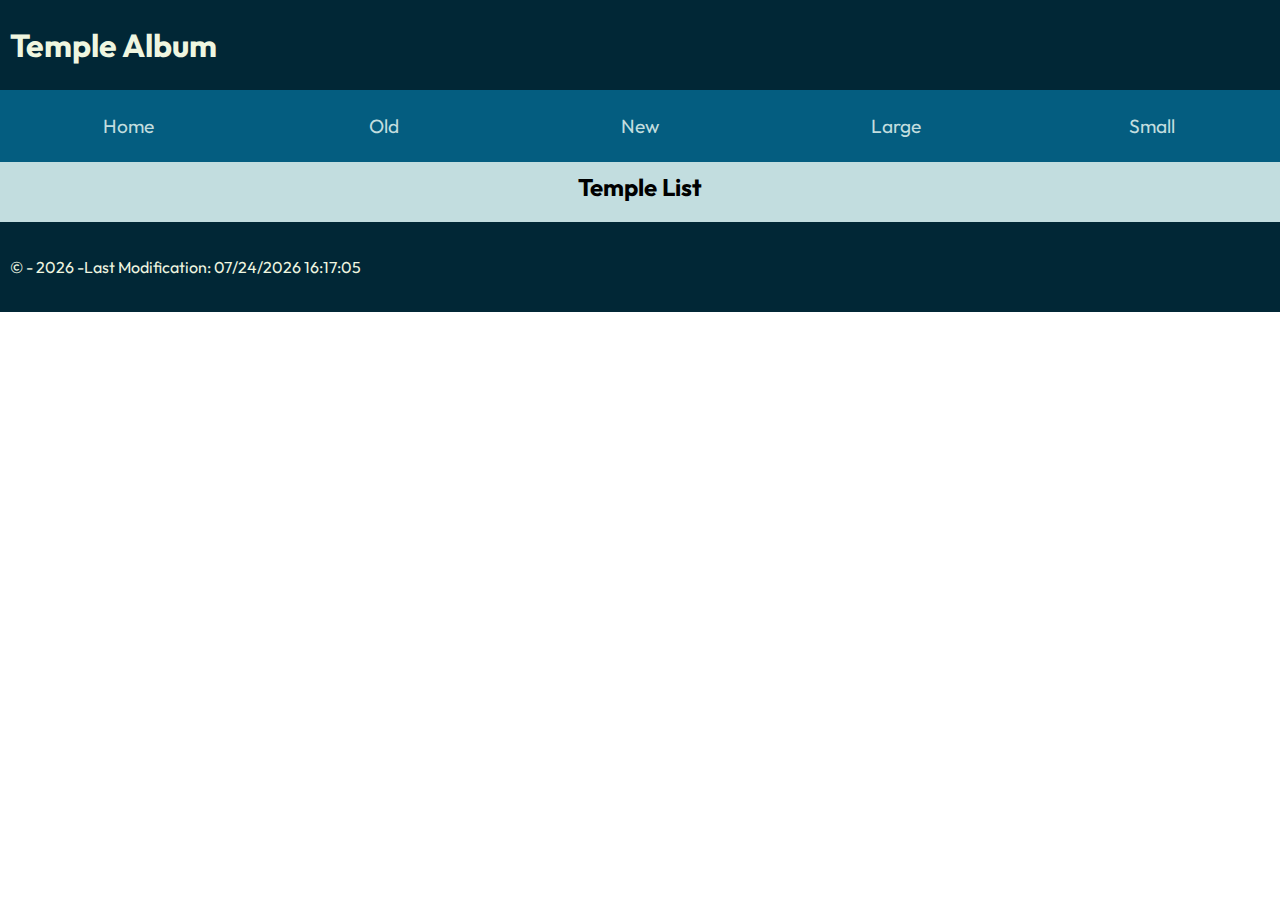
<file: filtered-temples..html>
<!DOCTYPE html>
<html lang="en">
<head>
    <meta charset="UTF-8">
    <meta name="viewport" content="width=device-width, initial-scale=1.0">
    <title>Temple Album | WDD 131 - Dynamic Web Fundamentals</title>
    <meta name="description" content="An explanation of how i applied what i learned in this week in WDD131 - Web Dynamic Fundamentals">
    <meta name="author" content="Christian Martinez"> 
    <link rel="stylesheet" href="./styles/filtered-temples.css">
    <link rel="stylesheet" href="./styles/filtered-temples-large.css">
    <link rel="preconnect" href="https://fonts.googleapis.com">
    <link rel="preconnect" href="https://fonts.gstatic.com" crossorigin>
    <link href="https://fonts.googleapis.com/css2?family=Outfit:wght@100..900&display=swap" rel="stylesheet">
</head>
<body>
    <header>
        <div class="title">
            <h1>Temple Album</h1>
            <button id="menu"></button>
        </div>
        <nav class="navigation">
            <button class="main">Home</button>
            <button class="old">Old</button>
            <button class="new">New</button>
            <button class="large">Large</button>
            <button class="small">Small</button>
        </nav>
    </header>
    <main>
        <h2>Temple List</h2>
        <div id="album">

        </div>
    </main>
    <footer>
        <p id="year"></p>
        <p id="lastModified"></p>
    </footer>
<script src="./scripts/filtered-temples.js" defer></script>
<script src="./scripts/getDates.js" defer></script>
</body>
</html>
</file>
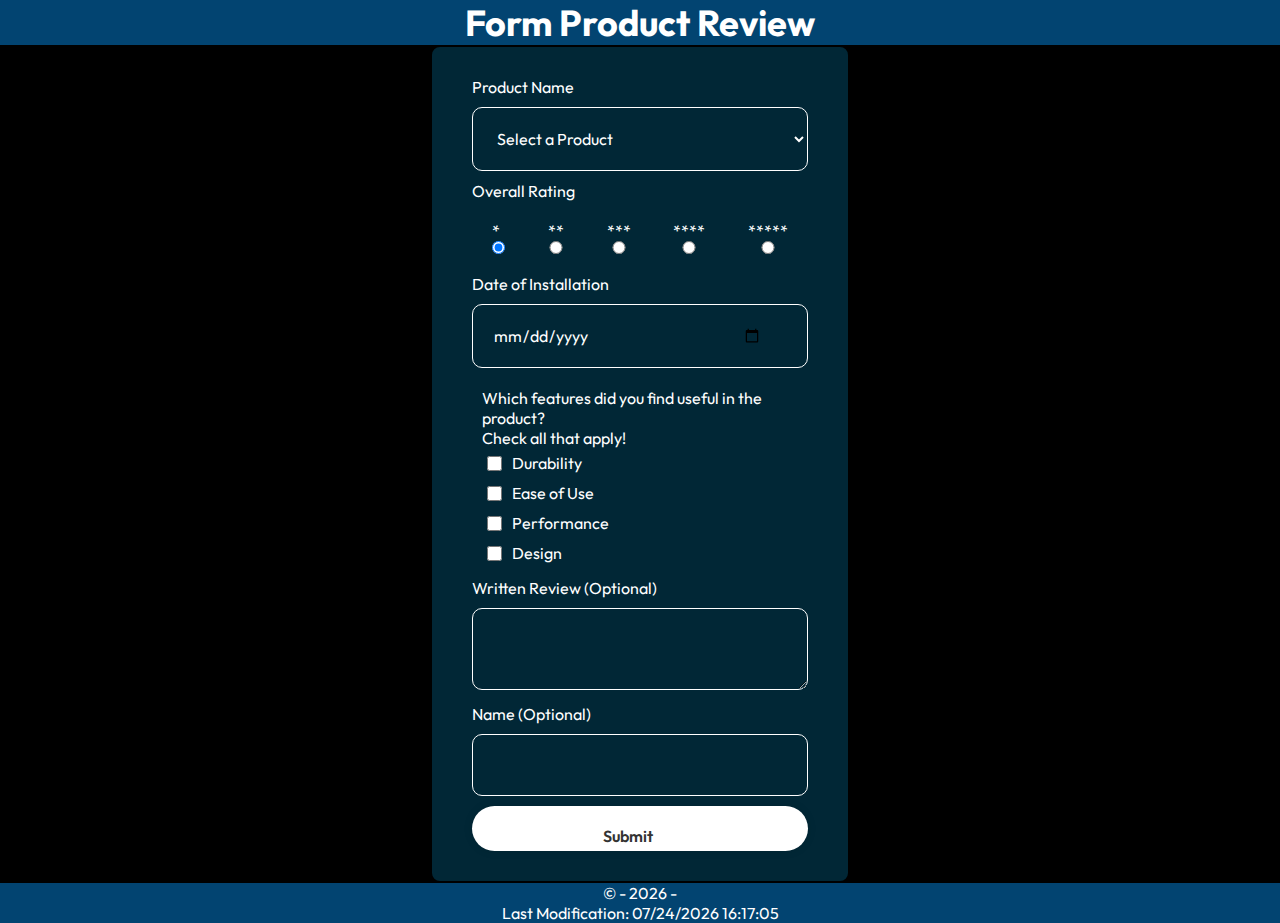
<file: form.html>
<!DOCTYPE html>
<html lang="en">
<head>
    <meta charset="UTF-8">
    <meta name="viewport" content="width=device-width, initial-scale=1.0">
    <title>Form - Christian Martinez - WDD 131</title>
    <meta name="description" content="This is a form for WDD 131 course.">
    <meta name="author" content="Christian Martinez">
    <link rel="preconnect" href="https://fonts.googleapis.com">
    <link rel="preconnect" href="https://fonts.gstatic.com" crossorigin>
    <link href="https://fonts.googleapis.com/css2?family=Outfit:wght@100..900&display=swap" rel="stylesheet">
    <link rel="stylesheet" href="styles/form.css">
</head>
<body>
    <header>
        <h1>Form Product Review</h1>
    </header>
    <main>
        <form action="review.html" method="get">
            <div class="select container">
                <label for="products">Product Name</label>
                <select name="products" id="products" class="input-box">
                    <option value="" selected disabled>Select a Product</option>
            </div>
            </select>
            <p>Overall Rating</p>
            <div class="radio-box">
                <div class="star-rating">
                    <label for="over1">*</label>
                    <input type="radio" name="overall" id="over1" value="1" checked>
                </div>
                <div class="star-rating">
                    <label for="over2">**</label>
                    <input type="radio" name="overall" id="over2" value="2">
                </div>
                <div class="star-rating">
                    <label for="over3">***</label>
                    <input type="radio" name="overall" id="over3" value="3">
                </div>
                <div class="star-rating">
                    <label for="over4">****</label>
                    <input type="radio" name="overall" id="over4" value="4">
                </div>
                <div class="star-rating">
                    <label for="over5">*****</label>
                    <input type="radio" name="overall" id="over5" value="5">
                </div>
            </div>
            <div class="date container">
                <label for="date">Date of Installation</label>
                <input type="date" name="date" id="date" class="input-box">
            </div>
            
            <div class="checkbox-box">
                <p>Which features did you find useful in the product?</p>
                <p>Check all that apply!</p>
                <div class="checking">
                    <input type="checkbox" name="features" id="feature1" value="ft1">
                    <label for="feature1">Durability</label>
                </div>
                <div class="checking">
                    <input type="checkbox" name="features" id="feature2" value="ft2">
                    <label for="feature2">Ease of Use</label>
                </div>
                <div class="checking">
                    <input type="checkbox" name="features" id="feature3" value="ft3">
                    <label for="feature3">Performance</label>
                </div>
                <div class="checking">
                    <input type="checkbox" name="features" id="feature4" value="ft4">
                    <label for="feature4">Design</label>
                </div>
            </div>
            <div class="textarea container">
                <label for="review">Written Review (Optional)</label>
                <textarea name="review" id="review" class="input-box"></textarea>
            </div>
            <div class="name container">
                <label for="name">Name (Optional)</label>
                <input type="text" name="name" id="name" class="input-box">
            </div>
            <div class="btn">
                <input type="submit" value="Submit">
            </div>
        </form>
    </main>
    <footer>

    <p id="year"></p>
        <p id="lastModified"></p>
    </footer>
    <script src="scripts/getDates.js"></script>
</body>
</html>
</file>
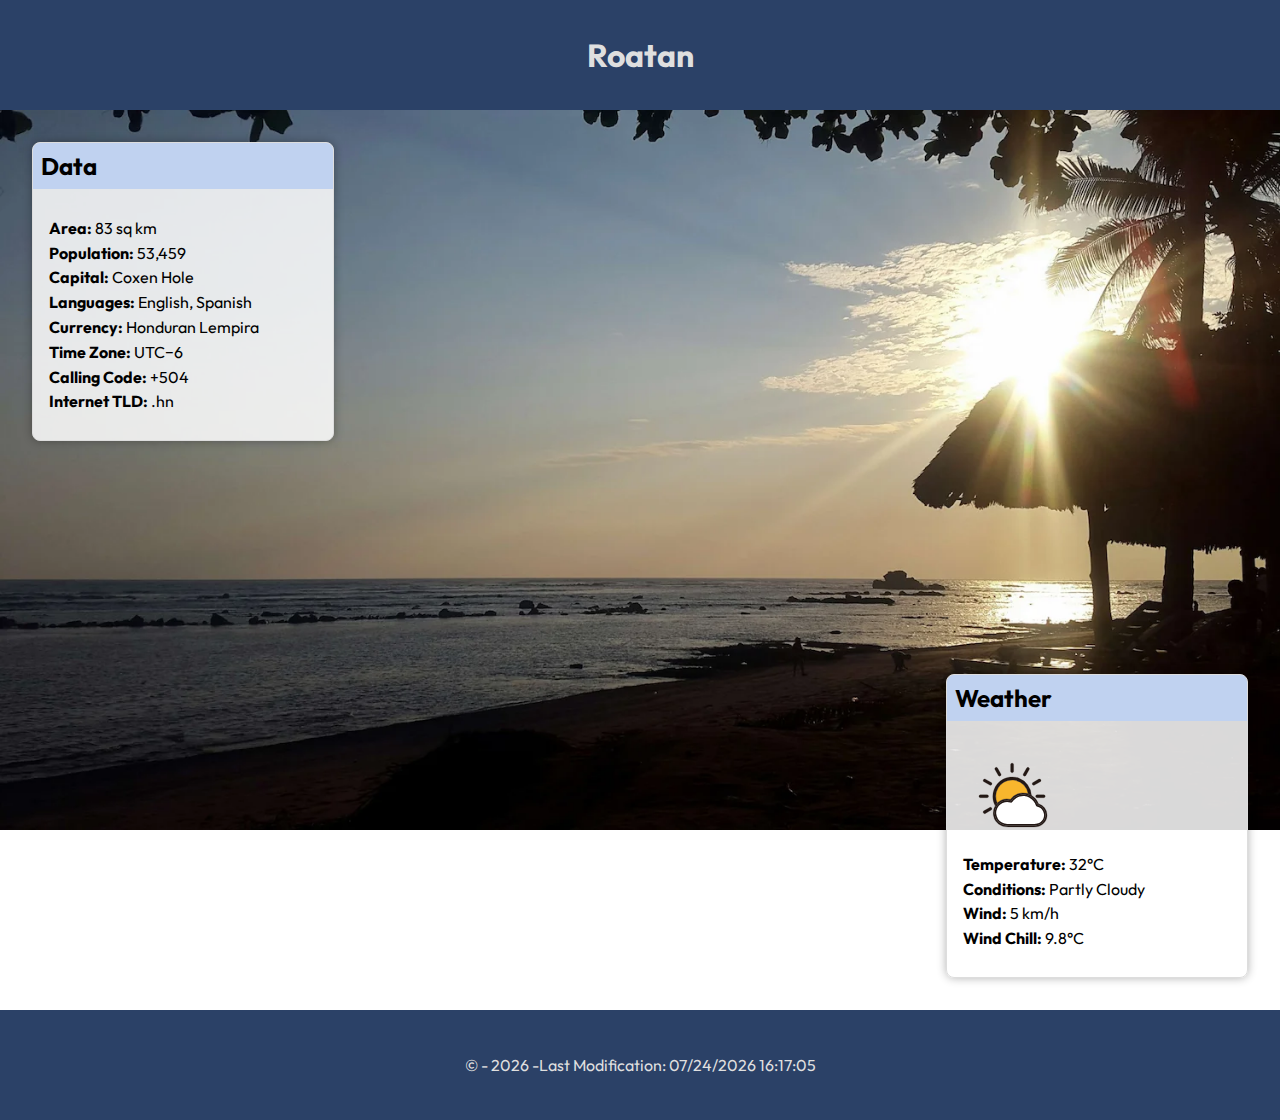
<file: place.html>
<!DOCTYPE html>
<html lang="en">
<head>
    <meta charset="UTF-8">
    <meta name="viewport" content="width=device-width, initial-scale=1.0">
    <title>Roatan | WDD 131 - Dynamic Web Fundamentals</title>
    <meta name="author" content="Christian Martinez">
    <meta name="description" content="This Page shows Roatan and some of the great features that this place has">
    <link rel="stylesheet" href="./styles/place-base.css">
    <link rel="stylesheet" href="./styles/place-larger.css">
    <link rel="preconnect" href="https://fonts.googleapis.com">
    <link rel="preconnect" href="https://fonts.gstatic.com" crossorigin>
    <link href="https://fonts.googleapis.com/css2?family=Outfit:wght@100..900&display=swap" rel="stylesheet">
</head>
<body>
    <header>
       <h1>Roatan</h1> 
    </header>
    <main class="hero">
        <picture class="hero-image">
            <source srcset="./images/roatan-hero.webp" media="(min-width:850px)">
            <img src="./images/roa.webp" alt="Roatan Hero">
        </picture>
    
        <div class="info-box data">
            <h2><span>Data</span></h2>
            <ul>
                <li><strong>Area:</strong> 83 sq km</li>
                <li><strong>Population:</strong> 53,459</li>
                <li><strong>Capital:</strong> Coxen Hole</li>
                <li><strong>Languages:</strong> English, Spanish</li>
                <li><strong>Currency:</strong> Honduran Lempira</li>
                <li><strong>Time Zone:</strong> UTC−6</li>
                <li><strong>Calling Code:</strong> +504</li>
                <li><strong>Internet TLD:</strong> .hn</li>
            </ul>
        </div>
    
        <div class="info-box weather">
            <h2><span>Weather</span></h2>
            <ul>
                <img class="weather-icon" src="./images/1530391_weather_clouds_sun_sunny_icon.svg" alt="Weather icon">
                <li><strong>Temperature:</strong> 32°C</li>
                <li><strong>Conditions:</strong> Partly Cloudy</li>
                <li><strong>Wind:</strong> 5 km/h</li>
                <li><strong>Wind Chill:</strong> 9.8°C</li>
            </ul>
        </div>
    </main>
    
    <footer>
        <p id="year"></p>
        <p id="lastModified"></p>
    </footer>
    <script src="./scripts/place.js" defer></script>
    <script src="./scripts/getDates.js"></script>
</body>
</html>
</file>
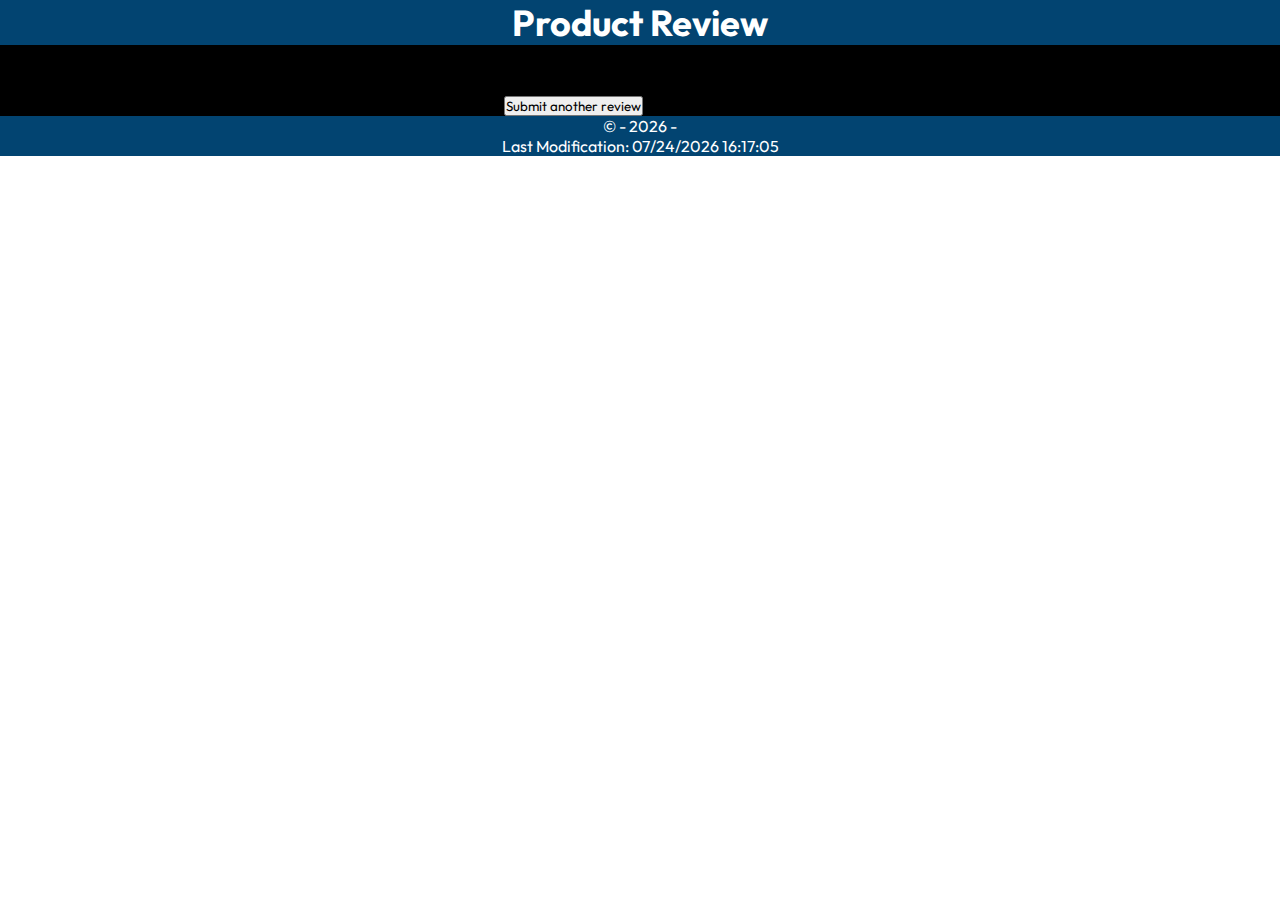
<file: review.html>
<!DOCTYPE html>
<html lang="en">
<head>
    <meta charset="UTF-8">
    <meta name="viewport" content="width=device-width, initial-scale=1.0">
    <title>Form - Christian Martinez - WDD 131</title>
    <meta name="description" content="This is a form for WDD 131 course.">
    <meta name="author" content="Christian Martinez">
    <link rel="preconnect" href="https://fonts.googleapis.com">
    <link rel="preconnect" href="https://fonts.gstatic.com" crossorigin>
    <link href="https://fonts.googleapis.com/css2?family=Outfit:wght@100..900&display=swap" rel="stylesheet">
    <link rel="stylesheet" href="styles/form.css">
</head>
<body>
    <header>
        <h1>Product Review</h1>
    </header>
    <main>
        <div class="review-box">
            <h2>Thank you for your time!</h2>
            <div id="review-number"></div>
            <a href="./form.html">
                <button class="again">Submit another review</button>
            </a>
                
        </div>
    </main>

    <footer>
    <p id="year"></p>
        <p id="lastModified"></p>
    </footer>
    <script src="scripts/getDates.js"></script>
    <script src="./scripts/review.js"></script>
</body>
</html>
</file>
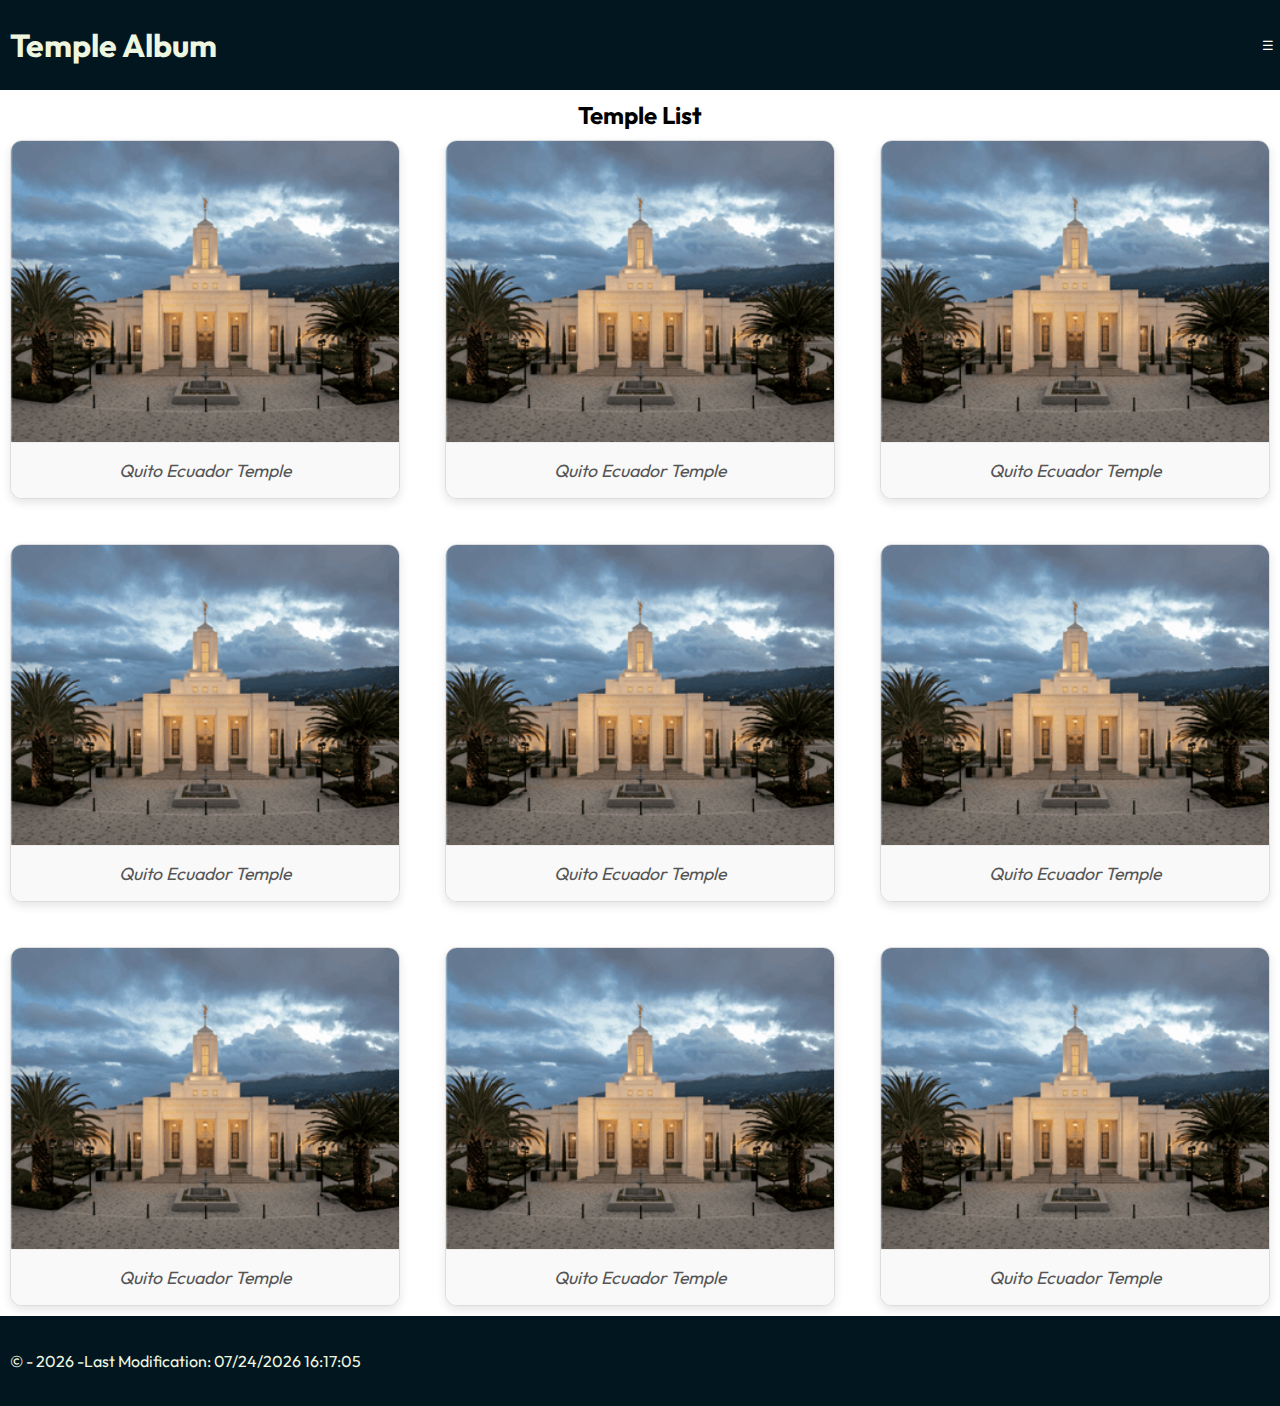
<file: temples.html>
<!DOCTYPE html>
<html lang="en">
<head>
    <meta charset="UTF-8">
    <meta name="viewport" content="width=device-width, initial-scale=1.0">
    <title>Temple Album | WDD 131 - Dynamic Web Fundamentals</title>
    <meta name="description" content="An explanation of how i applied what i learned in this week in WDD131 - Web Dynamic Fundamentals">
    <meta name="author" content="Christian Martinez"> 
    <link rel="stylesheet" href="./styles/temples.css">
    <link rel="stylesheet" href="./styles/temples-large.css">
    <link rel="preconnect" href="https://fonts.googleapis.com">
    <link rel="preconnect" href="https://fonts.gstatic.com" crossorigin>
    <link href="https://fonts.googleapis.com/css2?family=Outfit:wght@100..900&display=swap" rel="stylesheet">
</head>
<body>
    <header>
        <div class="title">
            <h1>Temple Album</h1>
            <button id="menu"></button>
        </div>
        <nav class="navigation">
            <a href="">Home</a>
            <a href="">Old</a>
            <a href="">New</a>
            <a href="">Large</a>
            <a href="">Small</a>
        </nav>
    </header>
    <main>
        <h2>Temple List</h2>
        <div class="album">
            <figure>
                <img src="./images/temple.png" alt="temple">
                <figcaption>Quito Ecuador Temple</figcaption>
            </figure>
            <figure>
                <img src="./images/temple.png" alt="temple">
                <figcaption>Quito Ecuador Temple</figcaption>
            </figure>
            <figure>
                <img src="./images/temple.png" alt="temple">
                <figcaption>Quito Ecuador Temple</figcaption>
            </figure>
            <figure>
                <img src="./images/temple.png" alt="temple">
                <figcaption>Quito Ecuador Temple</figcaption>
            </figure>
            <figure>
                <img src="./images/temple.png" alt="temple">
                <figcaption>Quito Ecuador Temple</figcaption>
            </figure>
            <figure>
                <img src="./images/temple.png" alt="temple">
                <figcaption>Quito Ecuador Temple</figcaption>
            </figure>
            <figure>
                <img src="./images/temple.png" alt="temple">
                <figcaption>Quito Ecuador Temple</figcaption>
            </figure>
            <figure>
                <img src="./images/temple.png" alt="temple">
                <figcaption>Quito Ecuador Temple</figcaption>
            </figure>
            <figure>
                <img src="./images/temple.png" alt="temple">
                <figcaption>Quito Ecuador Temple</figcaption>
            </figure>
        </div>
    </main>
    <footer>
        <p id="year"></p>
        <p id="lastModified"></p>
    </footer>
<script src="./scripts/temples.js" defer></script>
<script src="./scripts/getDates.js" defer></script>
</body>
</html>
</file>
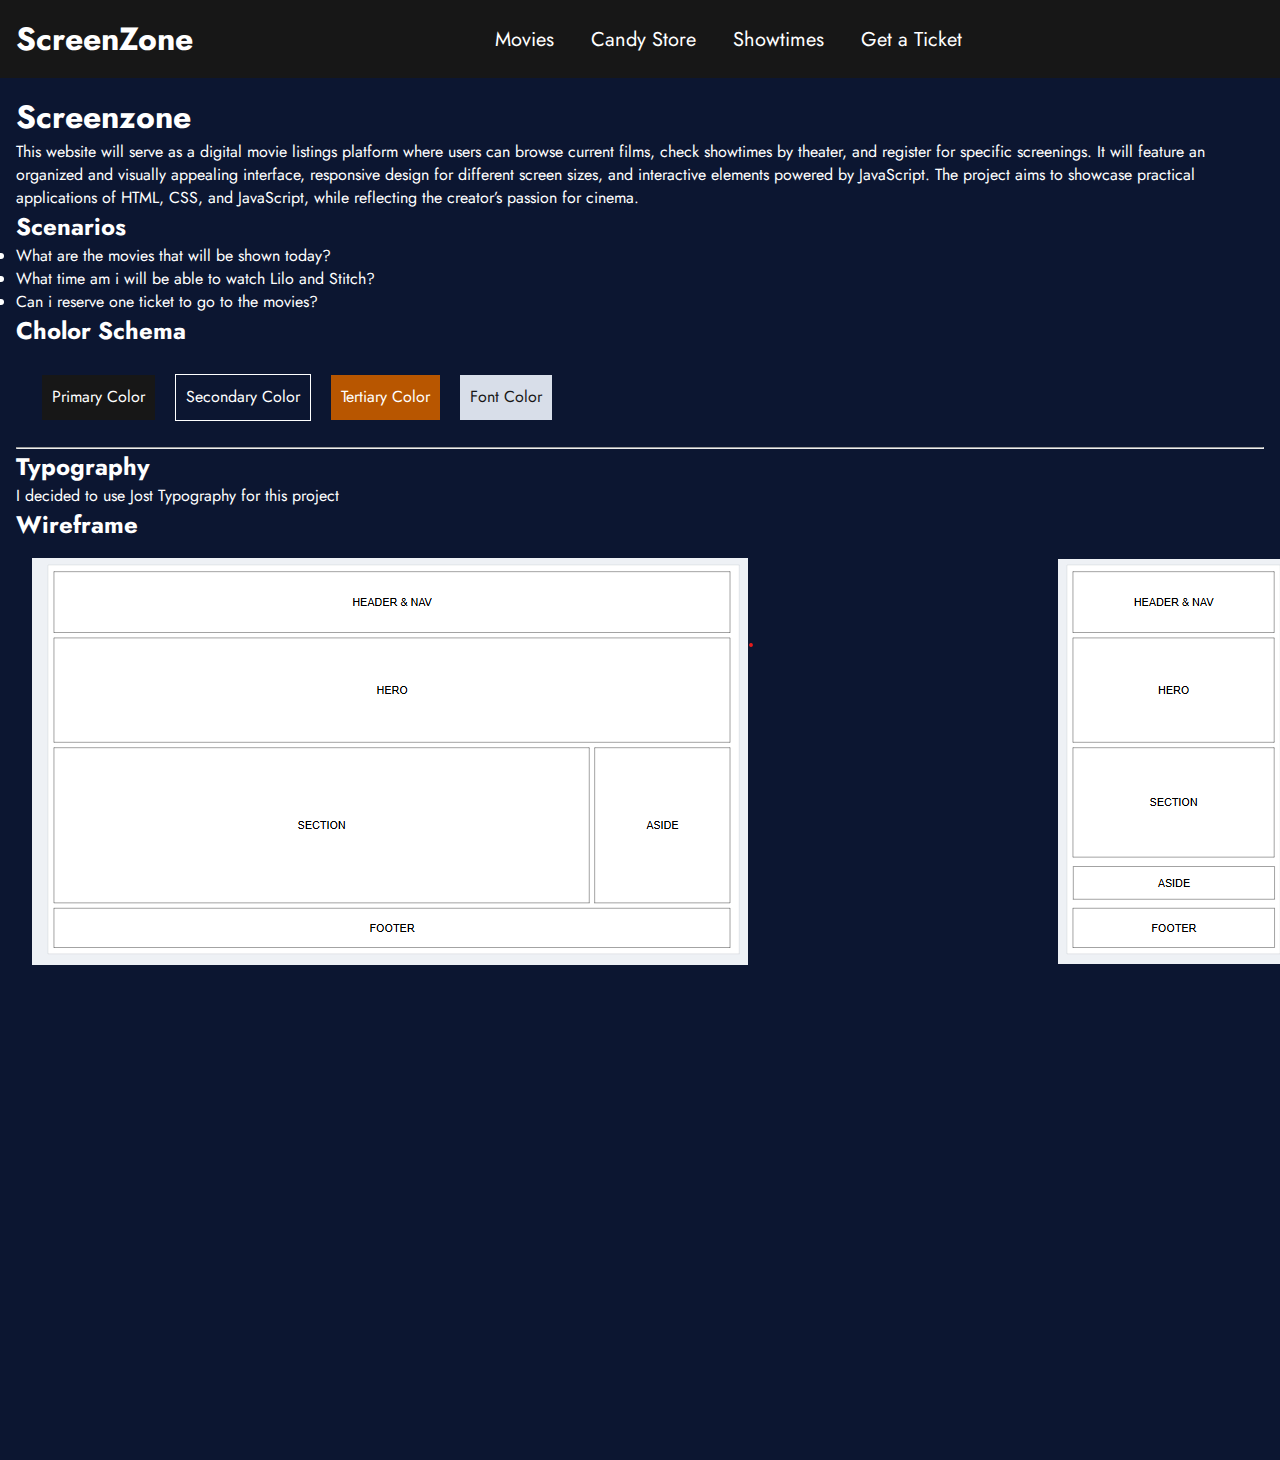
<file: project/siteplan.html>
<!DOCTYPE html>
<html lang="en">
<head>
    <meta charset="UTF-8">
    <meta name="viewport" content="width=device-width, initial-scale=1.0">
    <title>ScreenZone SitePlan</title>
    <meta name="description" content="This is the Siteplan for ScreenZone project">
    <meta name="author" content="Christian Martinez">
    <link rel="stylesheet" href="styles/base.css">
    <link rel="stylesheet" href="styles/base-larger.css">
    <link rel="preconnect" href="https://fonts.googleapis.com">
    <link rel="preconnect" href="https://fonts.gstatic.com" crossorigin>
    <link href="https://fonts.googleapis.com/css2?family=Jost:ital,wght@0,100..900;1,100..900&display=swap" rel="stylesheet">
</head>
<body>
     <header>
        <div>
            <h1>ScreenZone</h1>
        </div>
        <div>
            <nav>
                <ul>
                    <a href="">Movies</a>
                    <a href="">Candy Store</a>
                    <a href="">Showtimes</a>
                    <a href="">Get a Ticket</a>
                </ul>
            </nav>
        </div>
        <div>
        </div>
    </header>
    <main>
        <h1>Screenzone</h1>
        <p>This website will serve as a digital movie listings platform where users can browse current films, check showtimes by theater, and register for specific screenings. It will feature an organized and visually appealing interface, responsive design for different screen sizes, and interactive elements powered by JavaScript. The project aims to showcase practical applications of HTML, CSS, and JavaScript, while reflecting the creator’s passion for cinema.</p>
        <h2>Scenarios</h2>
        <ul>
            <li>What are the movies that will be shown today?</li>
            <li>What time am i will be able to watch Lilo and Stitch?</li>
            <li>Can i reserve one ticket to go to the movies?</li>
        </ul>
        <h2>Cholor Schema</h2>
        <div class="color-container">

            <div class="primary color">
                <p>Primary Color</p>
            </div>
            <div class="secondary color">
                <p>Secondary Color</p>
            </div>
                <div class="tertiary color">
                    <p>Tertiary Color</p>
                </div>
                <div class="font color">
                    <p>Font Color</p>
                </div>
            </div>
            <hr>
        <h2>Typography</h2>
        <p>I decided to use Jost Typography for this project</p>    
        <h2>Wireframe</h2>
        <div class="wireframe-container">
            <img src="images/WF1.png" alt="Wireframe of ScreenZone">
            <img src="images/wf2.png" alt="Wireframe of ScreenZone mobile version">
        </div>
        </main>
</body>
</html>
</file>
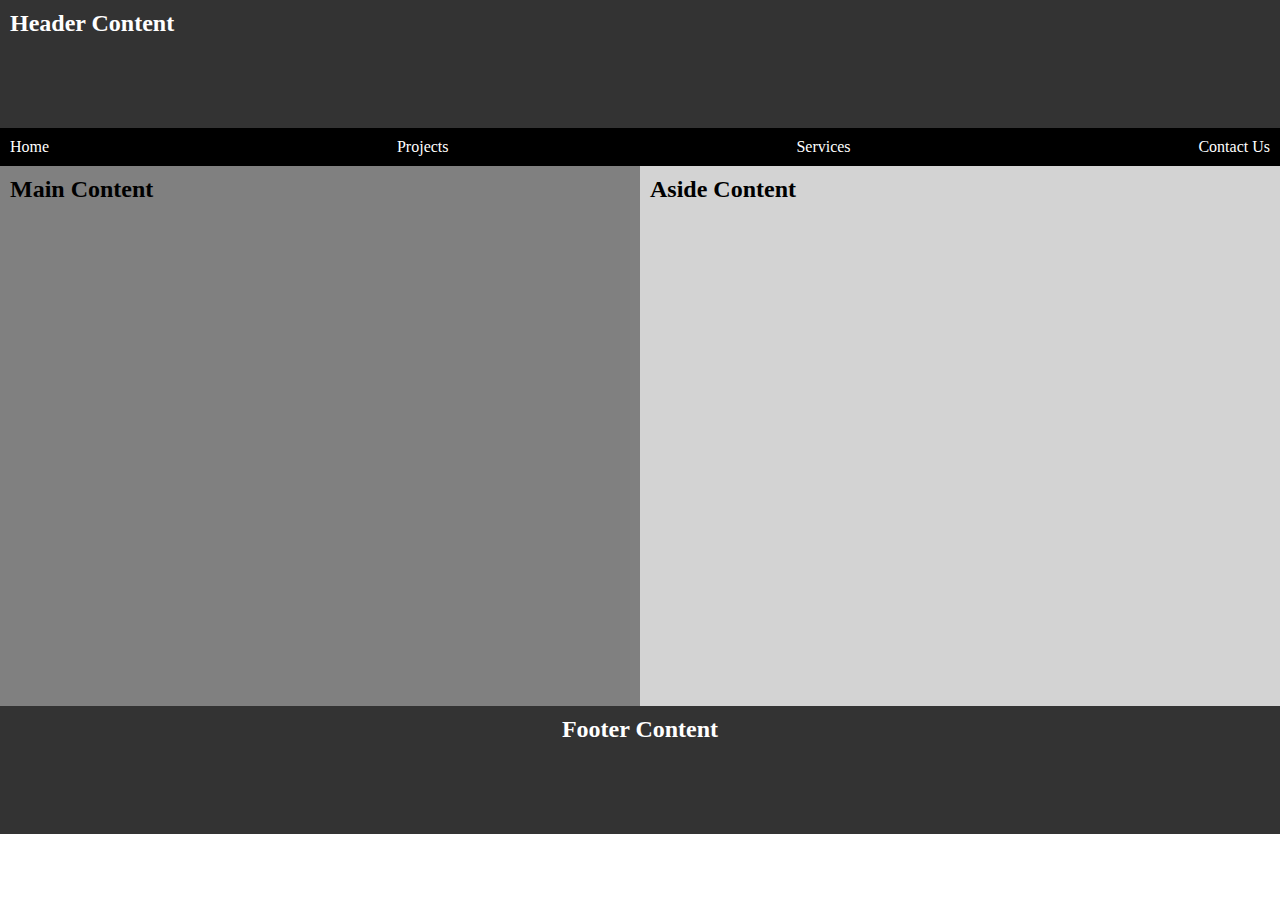
<file: week01/basic-layout.html>
<!DOCTYPE html>
<html lang="en">
<head>
    <meta charset="UTF-8">
    <meta name="viewport" content="width=device-width, initial-scale=1.0">
    <meta name="author" content="Christian Martinez">
    <meta name="description" content="A simple HTML layout for a basic webpage.">    
    <title>Basic Layout | Christian Martinez - WDD 131</title>
    <link rel="stylesheet" href="styles/layout.css">
</head>
<body>
    <header>
        <h2>Header Content</h2>
        <nav>
            <a href="">Home</a>
            <a href="">Projects</a>
            <a href="">Services</a>
            <a href="">Contact Us</a>
        </nav>
    </header>
    <main>
        <section>
            <h2>Main Content</h2>
        </section>
        <aside>
            <h2>Aside Content</h2>
        </aside>
    </main>
    <footer>
        <h2>Footer Content</h2>
    </footer>
</body>
</html>
</file>
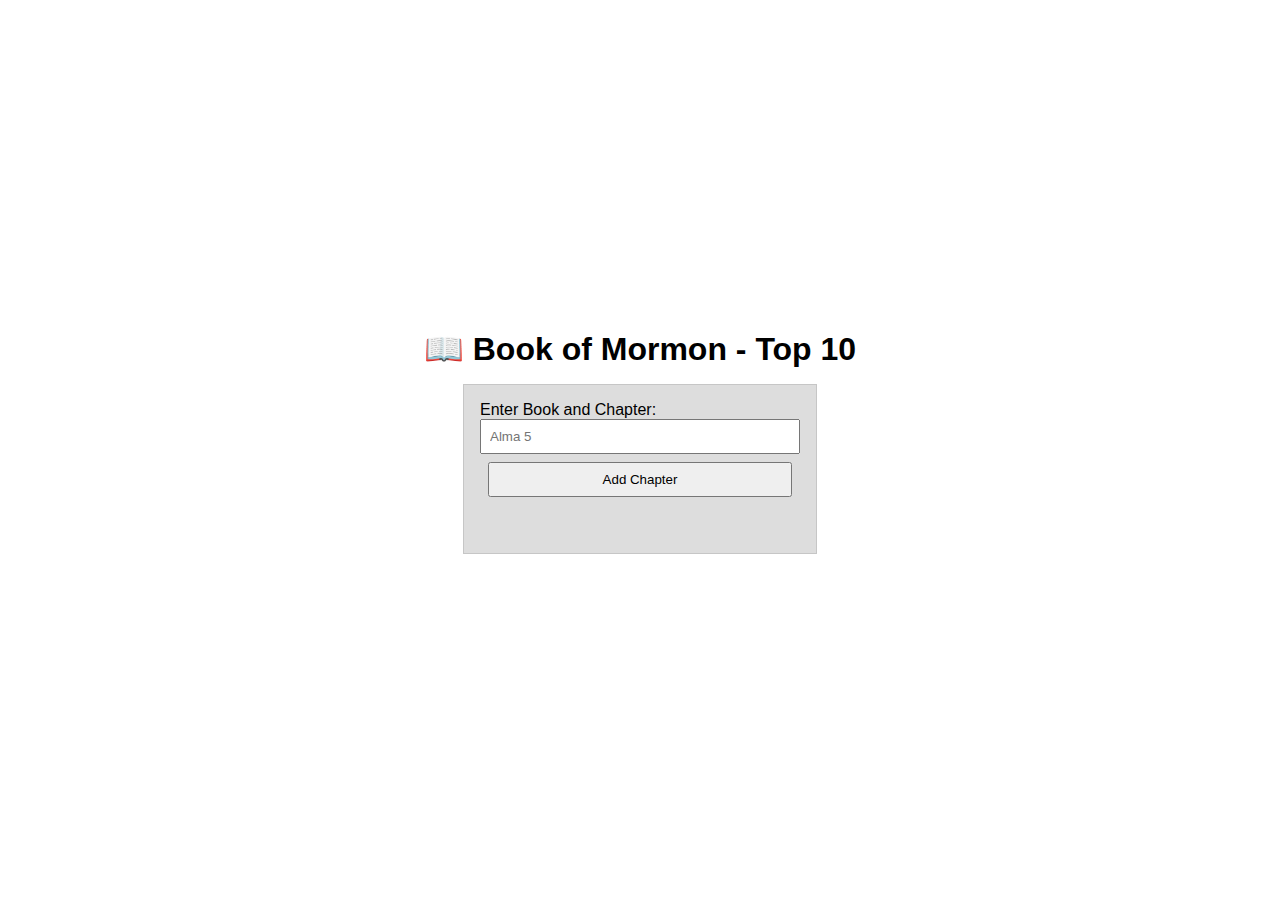
<file: week02/bom.html>
<!DOCTYPE html>
<html lang="en">
<head>
    <meta charset="UTF-8">
    <meta name="viewport" content="width=device-width, initial-scale=1.0">
    <meta name="description" content="You can save your favorite Book of Mormon Chapters here!">
    <meta name="author" content="Christian Martinez">
    <link rel="stylesheet" href="./styles/bom.css">
    <title>Book of Mormon Favorite Chapters</title>
</head>
<body>
    <h1>📖 Book of Mormon - Top 10</h1>
<main>
	<label for="favchap">Enter Book and Chapter: </label>
	<input type="text" id="favchap" placeholder="Alma 5">
	<button type="submit">Add Chapter</button>
	<ul id="list"></ul>
</main>
<script src="./scripts/bom.js"></script>
</body>
</html>
</file>
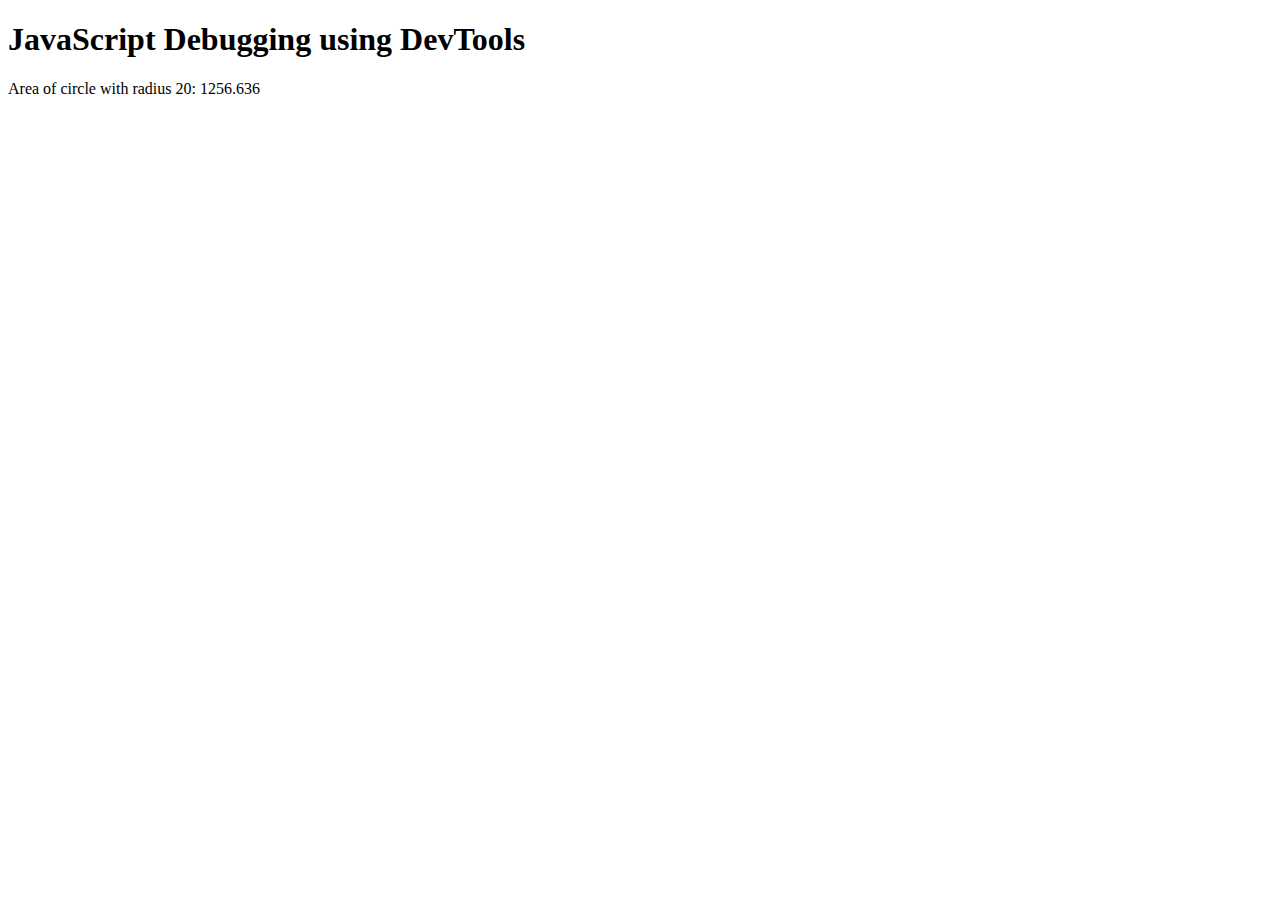
<file: week02/debugging.html>
<!DOCTYPE html>
<html lang="en">
<head>
    <meta charset="UTF-8">
    <meta name="viewport" content="width=device-width, initial-scale=1.0">
    <title>Document</title>
</head>
<body>
    <h1>JavaScript Debugging using DevTools</h1>
    <p>Area of circle with radius <span id="radius"></span>: <span id="area"></span></p>
</body>
<script src="./scripts/debugging.js" defer></script>
</html>
</file>
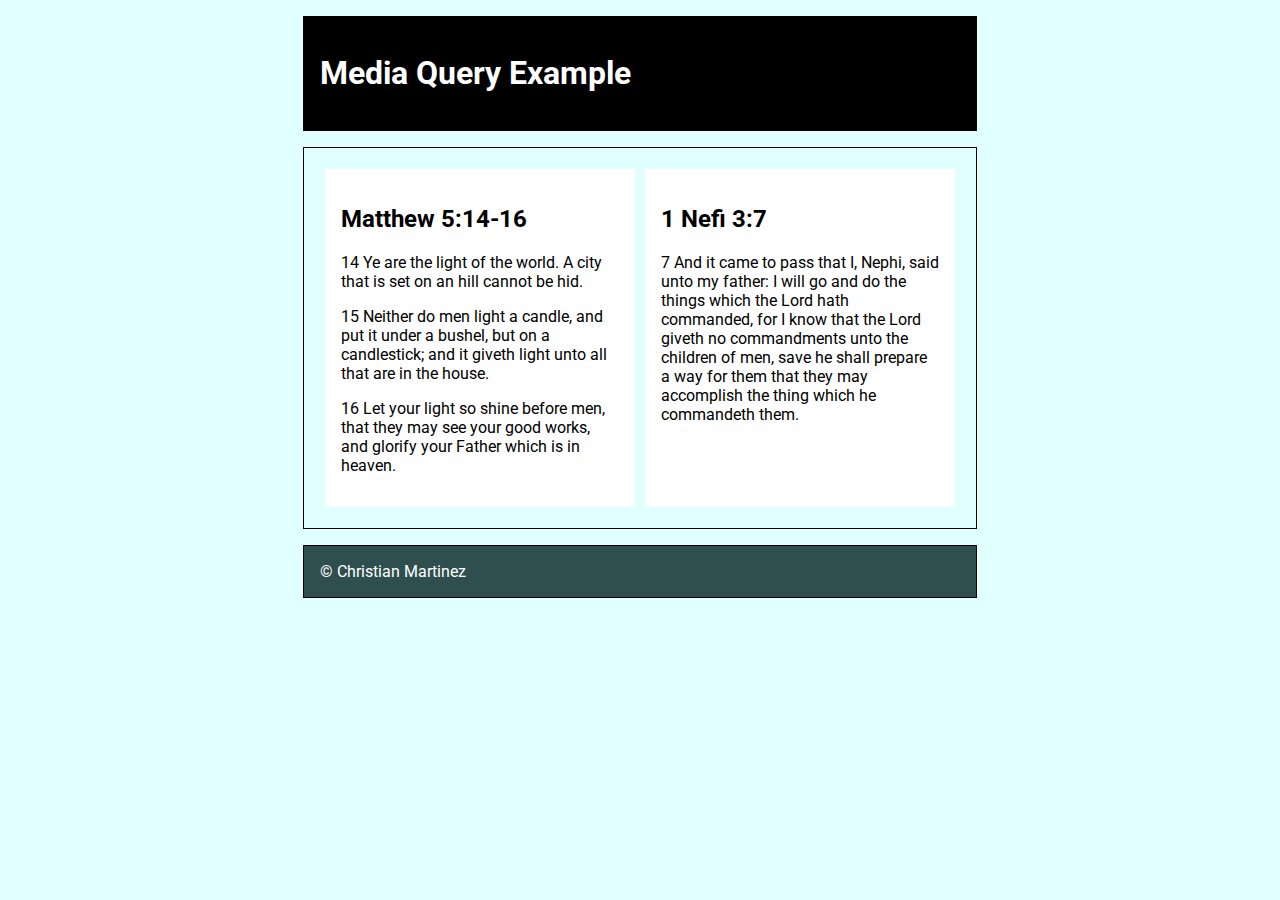
<file: week02/media-query.html>
<!DOCTYPE html>
<html lang="en">
<head>
    <meta charset="UTF-8">
    <meta name="viewport" content="width=device-width, initial-scale=1.0">

    <title>WDD - 131 - Dynamic Web Fundamentals</title>
    <meta name="description" content="A brief explanation of how the media-queries works">
    <meta name="author" content="Christian Martinez">
    <link rel="preconnect" href="https://fonts.googleapis.com">
    <link rel="preconnect" href="https://fonts.gstatic.com" crossorigin>
    <link href="https://fonts.googleapis.com/css2?family=Roboto:ital,wght@0,100..900;1,100..900&display=swap" rel="stylesheet">
    <link rel="stylesheet" href="./styles/media-query.css">
    <link rel="stylesheet" href="./styles/media-query-large.css">
</head>
<body>
    <header>
        <h1>Media Query Example</h1>
    </header>
    <main>
        <section>
            <h2>Matthew 5:14-16</h2>
            <p>
                14 Ye are the light of the world. A city that is set on an hill cannot be hid. 
            </p>
            <p>
                15 Neither do men light a candle, and put it under a bushel, but on a candlestick; and it giveth light unto all that are in the house.
            </p>
            <p>
                16 Let your light so shine before men, that they may see your good works, and glorify your Father which is in heaven.
            
            </p>
        </section>
        <section>
            <h2>1 Nefi 3:7</h2>
            <p>
                7 And it came to pass that I, Nephi, said unto my father: I will go and do the things which the Lord hath commanded, for I know that the Lord giveth no commandments unto the children of men, save he shall prepare a way for them that they may accomplish the thing which he commandeth them.
            </p>
        </section>
    </main>
    <footer>
       &copy Christian Martinez
    </footer>
</body>
</html>
</file>
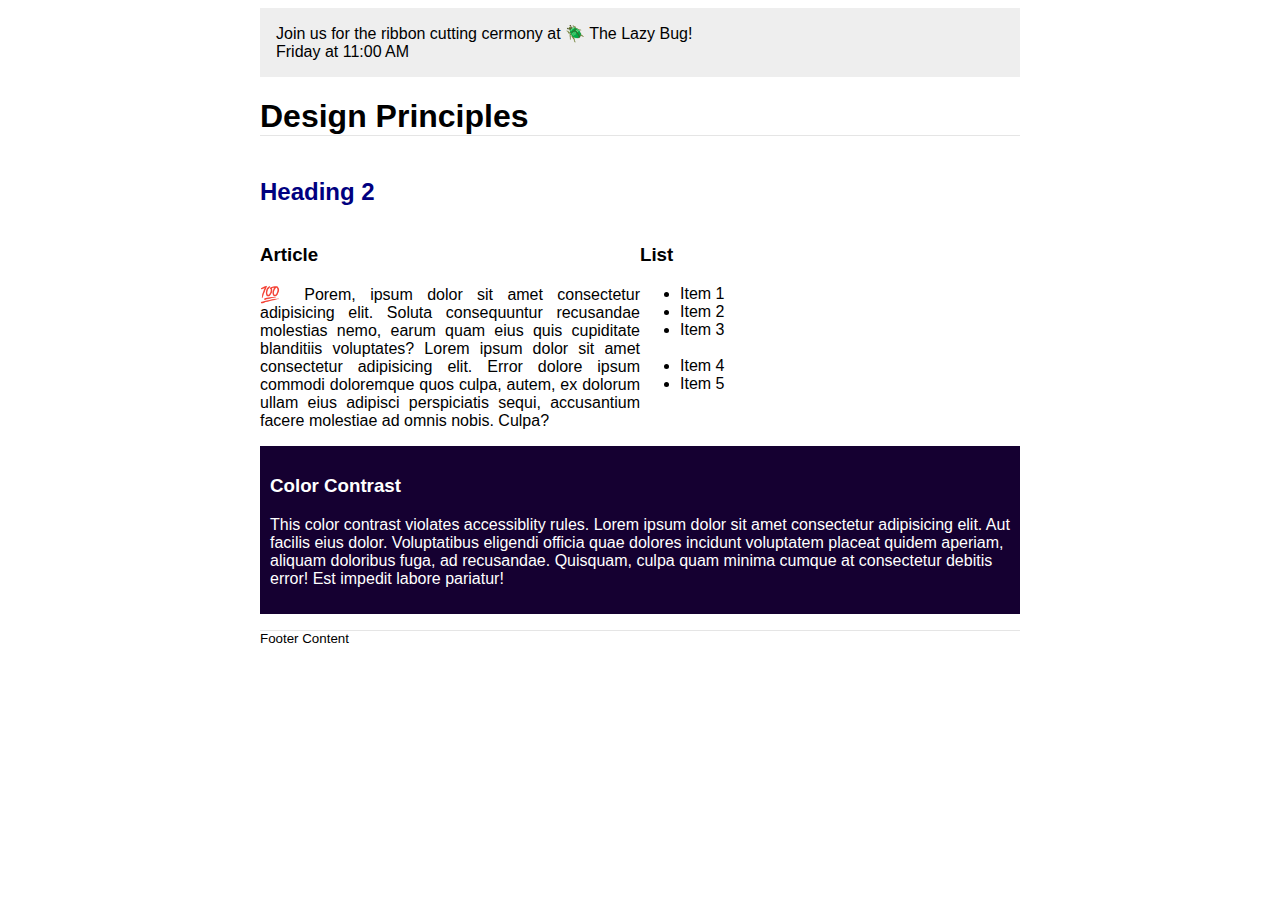
<file: week03/design.html>
<!DOCTYPE html>
<html lang="en">
<head>
    <meta charset="UTF-8">
    <meta name="viewport" content="width=device-width, initial-scale=1.0">
    <meta name="author" content="Christian Martinez">
    <meta name="description" content="This is an excercise about good design principles">
    <title>Design | WDD131 - Christian Martinez</title>
    <link rel="stylesheet" href="./styles/design.css">
</head>
<body>
    <header>
	<div class="banner">Join us for the ribbon cutting cermony at 🪲 The Lazy Bug!<br>Friday at 11:00 AM</div>
	<h1>Design Principles</h1>
</header>
<main>
	<h2>Heading 2</h2>
        <section>
            <h3>Article</h3>
            <article>
                <p>💯 Porem, ipsum dolor sit amet consectetur adipisicing elit. Soluta consequuntur recusandae molestias nemo, earum quam eius quis cupiditate blanditiis voluptates? Lorem ipsum dolor sit amet consectetur adipisicing elit. Error dolore ipsum commodi doloremque quos culpa, autem, ex dolorum ullam eius adipisci perspiciatis sequi, accusantium facere molestiae ad omnis nobis. Culpa?</p>
            </article>
        </section>
        <section>
            <h3>List</h3>
            <ul>
                <li>Item 1</li>
                <li>Item 2</li>
                <li>Item 3<br><br></li>
                <li>Item 4</li>
                <li>Item 5</li>
            </ul>
        </section>
        <div class="callout">
            <h3>Color Contrast</h3>
            <p>This color contrast violates accessiblity rules. Lorem ipsum dolor sit amet consectetur adipisicing elit. Aut facilis eius dolor. Voluptatibus eligendi officia quae dolores incidunt voluptatem placeat quidem aperiam, aliquam doloribus fuga, ad recusandae. Quisquam, culpa quam minima cumque at consectetur debitis error! Est impedit labore pariatur!</p>
        </div>
</main>
<footer>
	Footer Content
</footer>
</body>
</html>
</file>
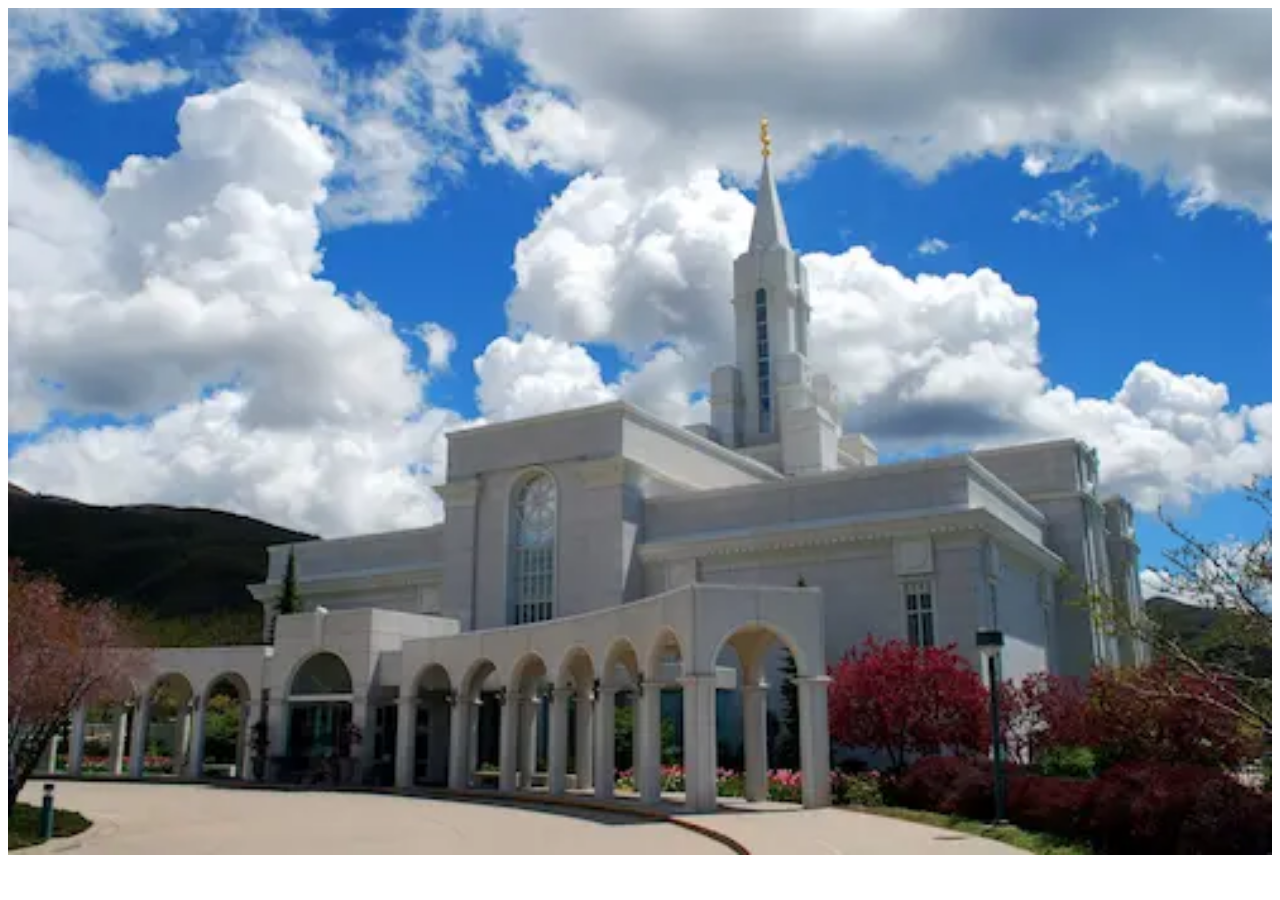
<file: week03/responsive-images.html>
<!DOCTYPE html>
<html lang="en">
<head>
    <meta charset="UTF-8">
    <meta name="viewport" content="width=device-width, initial-scale=1.0">
    <meta name="author" content="Christian Martinez">
    <meta name="description" content="This is a responsive-images exercise">
    <link rel="stylesheet" href="./styles/responsive-images.css">
    <title>Document</title>
</head>
<body>
    <main>
        <div class="hero">
            <picture>
                <source srcset="images/hero-large.webp" media="min-width: 1000px"> 
                <source srcset="images/hero-medium.webp" media="min-width: 550px"> 
                <img src="images/hero-small.webp" media="width: 400px" alt="Bountiful temple"> 
            </picture>
        </div>
    </main>
</body>
</html>
</file>
<file: styles/filtered-temples.css>
:root {
    --primary-color: #012736;
    --secondary-color: #045d80;
    --tertiary-color: #c2dddf;
    --font-color : #EFF6E0;
}

* {margin: 0; font-family: 'Outfit', 'Courier New';}
.title, footer {
    background-color: var(--primary-color);
    color: var(--font-color);
    height: 10vh;
    display: flex;
    align-items: center;
    padding-left: 10px;
}

#menu {
    border: 0;
    background: none;
    color: #ffffff;
    position: absolute;
    right: 0;
}

#menu::before {
    content: "☰"
}

#menu.open::before {
    content:"X";
}


nav {
    background-color: var(--secondary-color);
    display: flex;
    flex-direction: column;
    justify-content: space-evenly;
}

nav button {
    display: none;
    width: 100%;
    height: 100%;
    background-color: var(--secondary-color);
    border: 0;
    color: var(--tertiary-color);
    font-size: larger;
    justify-content: center;
    align-items: center;
    transition: background-color, 0.3s ;
}

.open button {
   display: flex;
}


nav button:hover {
    background-color: var(--font-color);
    color: var(--primary-color);
}

main {
    max-width: 700px; 
    margin: 0px auto;
    text-align: center;
    padding-top: 10px;
    background-color: var(--tertiary-color);
}

#album {
    display: grid;
    grid-template-columns: 1fr;
    padding: 10px;
}

#album div {
      border: 1px solid #ddd;
      border-radius: 12px;
      box-shadow: 0 4px 10px rgba(0, 0, 0, 0.1);
      overflow: hidden;
      text-align: center;
      background-color: #fff;
      margin: 10px;
}

#album h2 {
    padding: 0.5rem;
    background-color: var(--primary-color);
    color: var(--font-color);
    margin-bottom: 1rem;
}

#album p {
      font-size: 1.1rem;
      font-style: italic;
      color: #555;
}

#album img {
    width: 399px;
    height: 250px;
    display: block;
    margin-top: 1rem;
}
</file>
<file: styles/filtered-temples-large.css>
@media screen and (min-width: 850px) {
    #album {
        display: grid;
        grid-template-columns: repeat(auto-fit, minmax(350px, 1fr));
        grid-gap: 25px;
    }

    nav {
    flex-direction: row;
    height: 8vh;
    display: flex;
    justify-content: space-around;
    }

    nav button {
    display: flex;
    }
    
    #menu {
        display: none;
    }
    main {
        max-width: 100%;
    }

    figure {
        margin: 10px;
    }

    #album img {
        width: 100%;
    }
}
</file>
<file: styles/form.css>
:root {
    --primary-color: #012736;
    --secondary-color: #045d80;
    --tertiary-color: #c2dddf;
    --font-color : #ffffff;
}

* {
    margin: 0;
    padding: 0;
    box-sizing: border-box;
    font-family: 'Outfit', 'Courier New';
}

header, footer {
    background-color: #024471;
    color: white;
    text-align: center;
}

main {
    display: flex;
    flex-direction: column;
    justify-content: center;
    align-items: center;
    background-color: black;
}

form {
    border: 2px solid black;
    width: 420px;
    background: transparent;
    background-color: var(--primary-color);
    border-radius: 10px;
    padding: 30px 40px;   
    color: white;
}

h1 {
    font-size: 36px;
    text-align: center;
}

.input-box {
    position: relative;
    margin: 10px 0;
    width: 100%;
}

.container input, .container textarea, .container select {
    height: 100%;
    background: transparent;
    border: none;
    outline: none;
    border: 1px solid var(--font-color);
    border-radius: 10px;
    font-size: 16px;
    padding: 20px 45px 20px 20px;
    color: white;
}

.container input:hover {
    color: var(--primary-color);
}

.btn input {
    width: 100%;
    height: 45px;
    background: white;
    border: none;
    outline: none;
    border-radius: 40px;
    box-shadow: 0 0 10px rgba(0, 0, 0, 0.1);
    cursor: pointer;
    font-size: 16px;
    color: #333;
    font-weight: 600;
}

.radio-box {
    display: flex;
    justify-content: space-between;
    align-items: center;
    margin: 20px;
}
.star-rating {
    display: flex;
    flex-direction: column;
}

.checkbox-box {
    padding: 10px;
}


.checking {
    display: flex;
    justify-content: flex-start;
    align-items: center;
    padding: 5px;
    flex-direction: row;
}

.checking input {
    padding: 10px;
    border: none;
    outline: none;
    margin-right: 10px;
    width: 15px;
    height: 15px;
}
</file>
<file: styles/place-base.css>
:root {
    --primary-color: #01161E;
    --secondary-color: #2b4167;
    --tertiary-color: #c0d2f0;
    --font-color : #dfdfdf;
}

* {
    margin: 0;
    padding: 0;
    font-family: 'Outfit', 'Courier New';
}


.data, .weather { 
    margin: 1rem 2rem;
}

header, footer {
    background-color: var(--secondary-color);
    color: var(--font-color);
    text-align: center;
    height: 10vh;
    padding: 10px;
    display: flex;
    justify-content: center;
    align-items: center;
}

div {
    margin: 10px;
    text-align: center;
}

div::after {
    padding: 10px;
}

div h2 {
    font-size: 35px;
}

img {
    width: 100%;
}

div  ul {
    padding: 30px;
}

.data {
    align-self: flex-start;
}

.weather {
    align-self: flex-end;
}

.weather-icon {
    width: 100px;
}
</file>
<file: styles/place-larger.css>
@media screen and (min-width: 850px) {
    div {
        margin: 2rem;
        border: 0.5px solid #ddd;
        border-radius: 12px;
        box-shadow: 0 10px 20px rgba(0, 0, 0, 0.1);
        overflow: hidden;
        text-align: left;
        background-color: #fff;
        width: 30%;
    }


    div h2 {
        background-color: var(--tertiary-color);
        text-align: left;
        font-size: 24px;
        padding: 10px;
    }

    .hero {
        position: relative;
        display: flex;
        justify-content: space-between;
        align-items: flex-start;
        height: 100vh;
        overflow: hidden;
    }
    
    .hero picture,
    .hero-image {
        position: absolute;
        top: 0;
        left: 0;
        width: 100%;
        height: 100%;
        object-fit: cover;
        z-index: -1;
    }
    
    .info-box {
        background-color: rgba(255, 255, 255, 0.85);
        margin: 2rem;
        box-shadow: 0 0 10px rgba(0,0,0,0.3);
        border-radius: 8px;
        max-width: 300px;
    }
    
    .info-box h2 {
        margin: 0;
        padding: 0.5rem;
    }
    
    .info-box ul {
        list-style: none;
        margin: 0;
        padding: 1.5rem 1rem;
    }
    
    .info-box li {
        margin: 0.3rem 0;
    }

    .weather-icon {
        width: 100px;
    }
}
</file>
<file: styles/temples.css>
:root {
    --primary-color: #01161E;
    --secondary-color: #124559;
    --tertiary-color: #AEC3B0;
    --font-color : #EFF6E0;
}

* {margin: 0; font-family: 'Outfit', 'Courier New';}
.title, footer {
    background-color: var(--primary-color);
    color: var(--font-color);
    height: 10vh;
    display: flex;
    align-items: center;
    padding-left: 10px;
}

#menu {
    border: 0;
    background: none;
    color: #ffffff;
    position: absolute;
    right: 0;
}

#menu::before {
    content: "☰"
}

#menu.open::before {
    content:"X";
}


nav {
    background-color: var(--secondary-color);
    display: flex;
    flex-direction: column;
    justify-content: space-evenly;
}

nav a {
    display: none;
    text-decoration: none;
    width: 100%;
    height: 100%;
    color: var(--tertiary-color);
    font-size: larger;
    justify-content: center;
    align-items: center;
    transition: background-color, 0.3s ;
}

.open a {
   display: flex;
}


nav a:hover {
    background-color: var(--font-color);
    color: var(--primary-color);
}

main {
    max-width: 700px; 
    margin: 0px auto;
    text-align: center;
    padding-top: 10px;
}

.album {
    display: grid;
    grid-template-columns: 1fr;

}

figure {
      margin: 2rem auto;
      border: 1px solid #ddd;
      border-radius: 12px;
      box-shadow: 0 4px 10px rgba(0, 0, 0, 0.1);
      overflow: hidden;
      text-align: center;
      background-color: #fff;
}

figure img {
    width: 100%;
      height: auto;
      display: block;
}

figcaption {
     padding: 1rem;
      font-size: 1.1rem;
      font-style: italic;
      color: #555;
      background-color: #f9f9f9;
      border-top: 1px solid #eee;
}
</file>
<file: styles/temples-large.css>
@media screen and (min-width: 850px) {
    .album {
        display: grid;
        grid-template-columns: repeat(auto-fit, minmax(350px, 1fr));
        grid-gap: 25px;


;

    }

    main {
        max-width: 100%;
    }

    figure {
        margin: 10px;
    }
}
</file>
<file: project/styles/base.css>
:root {
    --primary-color: #171717;
    --secondary-color: #0c1631;
    --tertiary-color: #b85600;
    --font-color: #ffffff;
    --alternative-color: #d8dee9;
}

* {
    margin: 0;
    padding: 0;
    font-family: Jost, sans-serif;
}

header, footer, header a {
    background-color: var(--primary-color);
    padding: 1rem;
    color: var(--font-color);
}

main {
    color: var(--font-color);
    background-color: var(--secondary-color);
    min-height: 150vh;
}

nav a {
    text-decoration: none;
    padding: 1rem;
    font-size: 20px;
    transition: color 0.2s ease-in-out;
}

nav a:hover {
    color: var(--tertiary-color);
}

.poster {
    display: flex;
    height: 356px;
    height: 468px;
    flex-direction: column;
    align-items: center;
    justify-content: center;
}

.movies {
    display: flex;
    flex-direction: row;
    flex-wrap: nowrap;
    overflow: hidden;
    overflow-x: auto;
}

.poster img {
    width: 90%;
    height: 80%;
    border-radius: 10px;
    transition: width, 0.4s;
}

.poster img:hover {
    width: 92%;
    height: 85%;
}

.color-container {
    display: flex;
    flex-direction: row;
    justify-content: flex-start;
    align-items: center;
    padding: 1rem;
}

.color {
    height: 25px;
    margin: 10px;
    padding: 10px;
}

.primary {
    background-color: var(--primary-color);
}

.secondary {
    background-color: var(--secondary-color);
    border: 1px solid var(--font-color);
}

.tertiary {
    background-color: var(--tertiary-color);
}

.font {
    background-color: var(--alternative-color);
    color: var(--primary-color);
}

.wireframe-container {
    display: flex;
    flex-direction: row;
    align-items: center;
    padding: 1rem;

}
</file>
<file: project/styles/base-larger.css>
@media screen and (min-width: 750px) {

}

header {
    display: flex;
    flex-direction: row;
    justify-content: space-between;
    align-items: center;
    
}

#hero {
    width: 100%;
    height: auto;
    position: relative;
    filter: brightness(70%);
    
}

.hero-text {
    position: absolute;
    top: 35%;
    left: 50%;
    transform: translate(-50%, -50%);
    text-align: center;
    font-size: 16px;
}

main {
    padding: 1rem 1rem;
}
</file>
<file: week01/styles/layout.css>
* {
    margin: 0;
}

header, footer {
    background-color: #333;
    color: white;
}

header h2, footer h2 {
    height: 12vh;
    padding: 10px;
}


nav {
    background-color: black;
    color: white;
    padding: 10px;
    display: flex;
    justify-content: space-between;
}

nav a {
    color: white;
    text-decoration: none;

}

main {
    display: grid;
    grid-template-columns: 1fr 1fr;
    height: 60vh;
}

section {
    background-color: grey;
    padding: 10px;
}

aside {
    background-color: lightgrey;
    padding: 10px;
}

footer {
    text-align: center;
}
</file>
<file: week02/styles/bom.css>
* {
	margin: 0;
	padding: 0;
}

body {
	height: 100vh;
	display: flex;
	flex-direction: column;
	align-items: center;
	justify-content: center;
	font-family: Acme, Arial, sans-serif;
}

h1 {font-size: 1.5rem;}

main {
	margin: 1rem auto;
	border: 1px solid rgb(0 0 0 / 0.1);
	padding: 1rem;
	background-color: #ddd;
	display: flex;
	flex-direction: column;
}

input,
button {
	padding: 0.5rem;
}

button {margin: 0.5rem;}
.delete {width: fit-content;}
.input {display: flex; gap: 1rem;}
.list {padding: 0.5rem;}
ul {margin: 1rem; list-style: none;}
li {
	display: flex;
	align-items: center;
	justify-content: space-between;
}

@media only screen and (min-width: 32.5em) {
	h1 {font-size: 2rem;}
	main {width: 320px;}
}
</file>
<file: week02/styles/media-query.css>
body {
    font-family:'Roboto', Courier, monospace;
    background-color: lightcyan;
}

header, main, footer {
    max-width: 640px;
    margin: 1rem auto;
    border: 1px solid black;
    padding: 1rem;
}

header, footer {
    background-color: darkslategrey;
    color: white;
}

main {
    display: grid;
    grid-template-rows: 1gap 1gap;
}

section {
    padding: 1rem;
    margin: 5px;
    background-color: white;
}
</file>
<file: week02/styles/media-query-large.css>
@media screen and (min-width: 500px) {
 header {
    background-color: black;
    color: white;
 }

 main{
    display: grid;
    grid-template-columns: 1fr 1fr;
 }
}
</file>
<file: week03/styles/design.css>
body {
	font-family: Roboto, helvetica, sans-serif;
}

header,
main,
footer {
	max-width: 760px;
	margin: 0 auto;
}

.banner {
	padding: 1rem;
	background-color: #eee;
}

h1 {
	border-bottom: 1px solid rgba(0, 0, 0, 0.1);
}

main {
	display: grid;
    grid-template-columns: 1fr 1fr;
}

h2 {
	color: navy;
	text-align: left;
    grid-column: 1/3;
}

article p {
	text-align: justify;
}

.callout {
	color: #ffffff;
	background-color: #150031;
    padding: 10px;
    grid-column: 1/3;
}

footer {
	margin-top: 1rem;
	border-top: 1px solid rgba(0, 0, 0, 0.1);
	font-size: smaller;
	text-align: left;
}
</file>
<file: week03/styles/responsive-images.css>
.hero img {
    width: 100%;
    height: auto;
    object-fit: cover;
}
</file>
